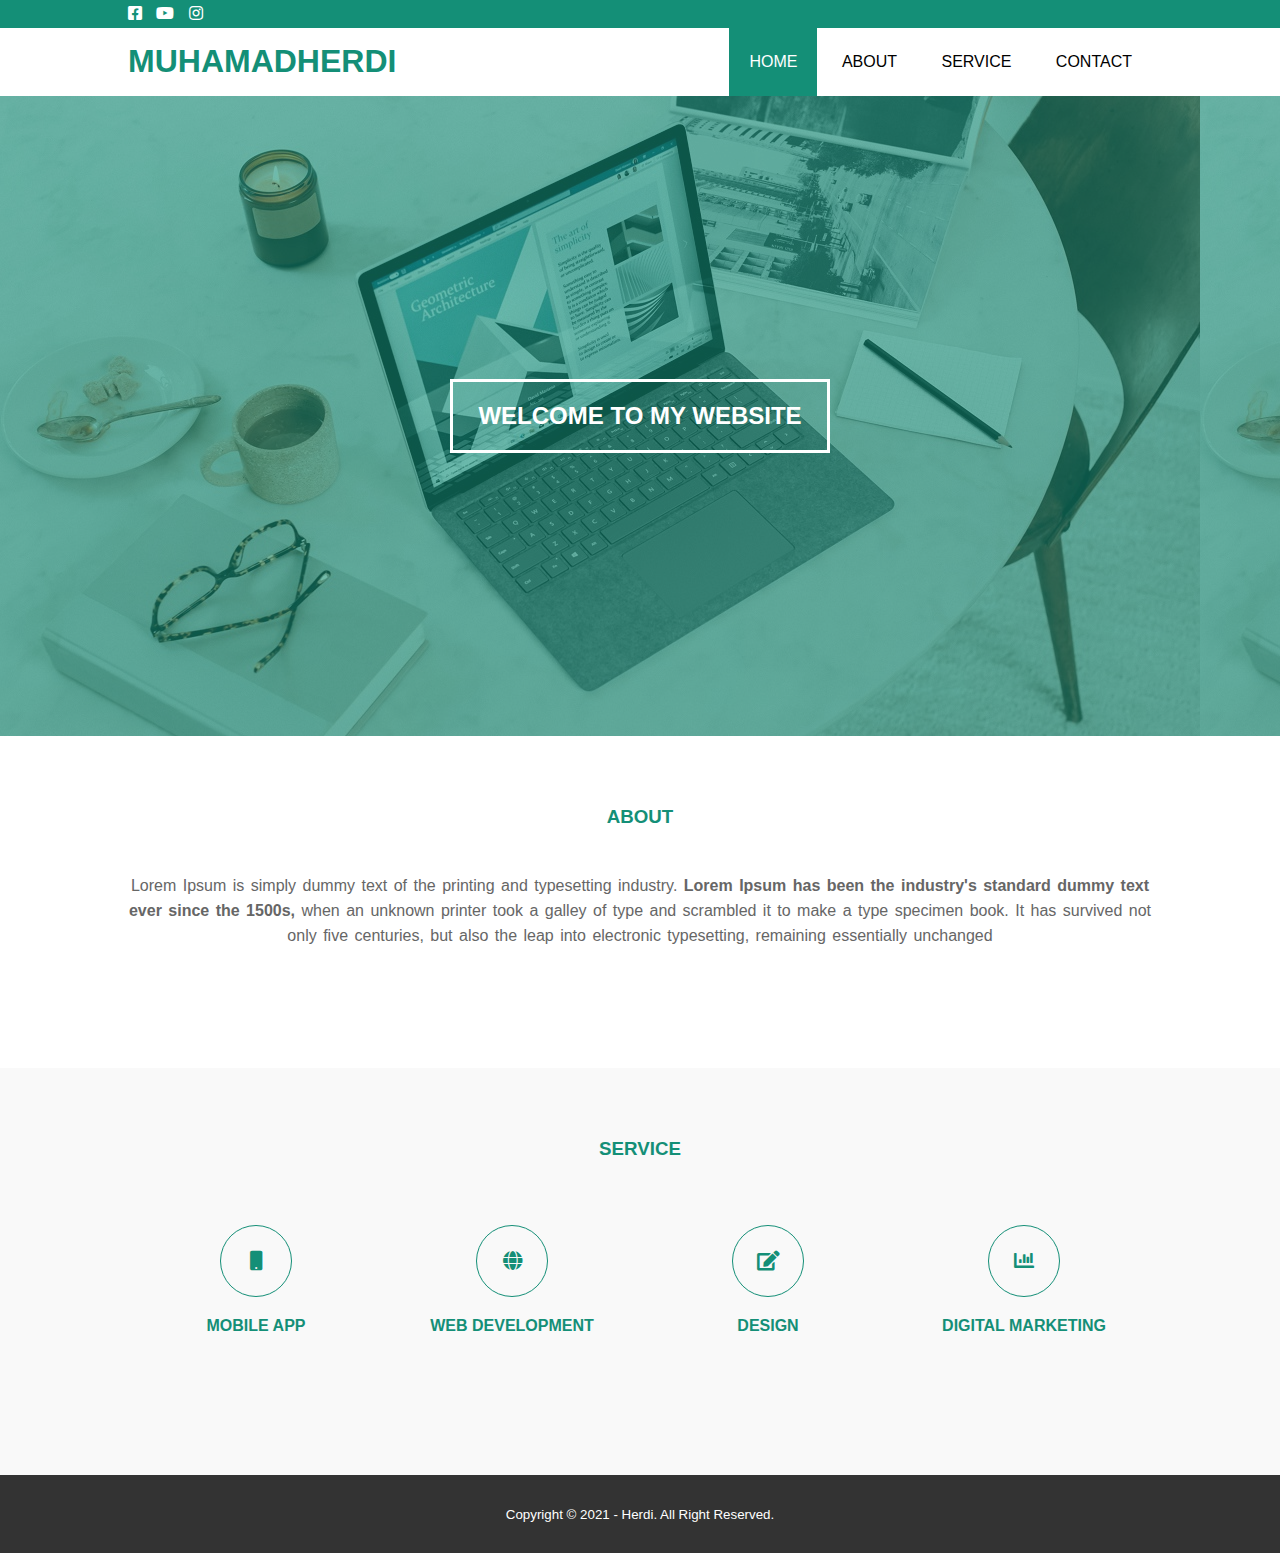
<file: index.html>
<!DOCTYPE html>
<html>
<head>
	<meta charset="utf-8">
	<meta name="viewport" content="width=device-width, initial-scale=1">
	<title>Muhamad Herdi</title>
	<link rel="stylesheet" type="text/css" href="style.css">
	<link rel="stylesheet" type="text/css" href="https://cdnjs.cloudflare.com/ajax/libs/font-awesome/5.13.0/css/all.min.css">
	<script src="https://code.jquery.com/jquery-3.6.0.min.js" integrity="sha256-/xUj+3OJU5yExlq6GSYGSHk7tPXikynS7ogEvDej/m4=" crossorigin="anonymous"></script>
</head>
<body>
	<!-- loader -->
	<div class="bg-loader">
		<div class="loader"></div>
	</div>

	<!-- header -->
	<div class="medsos">
		<div class="container">
			<ul>
				<li><a href="https://m.facebook.com/sark.sark.7161953"><i class="fab fa-facebook-square"></i></a></li>
				<li><a href="https://youtube.com/channel/UCLfXX0oNGqVQjn09HRzv3dw"><i class="fab fa-youtube"></i></a></li>
				<li><a href="https://www.instagram.com/mmuhamadhrd75/"><i class="fab fa-instagram"></i></a></li>
			</ul>
		</div>
	</div>
	<header>
		<div class="container">
			<h1><a href="index.html">MUHAMADHERDI</a></h1>
				<ul>
				<li class="active"><a href="index.html">HOME</a></li>
				<li><a href="about.html">ABOUT</a></li>
				<li><a href="service.html">SERVICE</a></li>
				<li><a href="contact.html">CONTACT</a></li>
			</ul>
		</div>
	</header>

	<!-- banner -->
	<section class="banner">
		<h2>WELCOME TO MY WEBSITE</h2>
	</section>

	<!-- about -->
	<section class="about">
		<div class="container">
			<h3>ABOUT</h3>
			<p>Lorem Ipsum is simply dummy text of the printing and typesetting industry. <strong>Lorem Ipsum has been the industry's standard dummy text ever since the 1500s,</strong> when an unknown printer took a galley of type and scrambled it to make a type specimen book. It has survived not only five centuries, but also the leap into electronic typesetting, remaining essentially unchanged</p>
		</div>
	</section>

	<!-- service -->
	<section class="service">
		<div class="container">
			<h3>SERVICE</h3>
			<div class="box">
				<div class="col-4">
					<div class="icon"><i class="fas fa-mobile"></i></div>
					<h4>MOBILE APP</h4>
				</div>
				<div class="col-4">
					<div class="icon"><i class="fas fa-globe"></i></div>
					<h4>WEB DEVELOPMENT</h4>
				</div>
				<div class="col-4">
					<div class="icon"><i class="fas fa-edit"></i></div>
					<h4>DESIGN</h4>
				</div>
				<div class="col-4">
					<div class="icon"><i class="fas fa-chart-bar"></i></div>
					<h4>DIGITAL MARKETING</h4>
				</div>
			</div>
		</div>
	</section>

	<!-- footer -->

	<footer>
		<div class="container">
			<small>Copyright &copy; 2021 - Herdi. All Right Reserved.</small>
		</div>
	</footer>


	<script type="text/javascript">
		$(document).ready(function(){
			$(".bg-loader").hide();
		})
	</script>
</body>
</html>
</file>
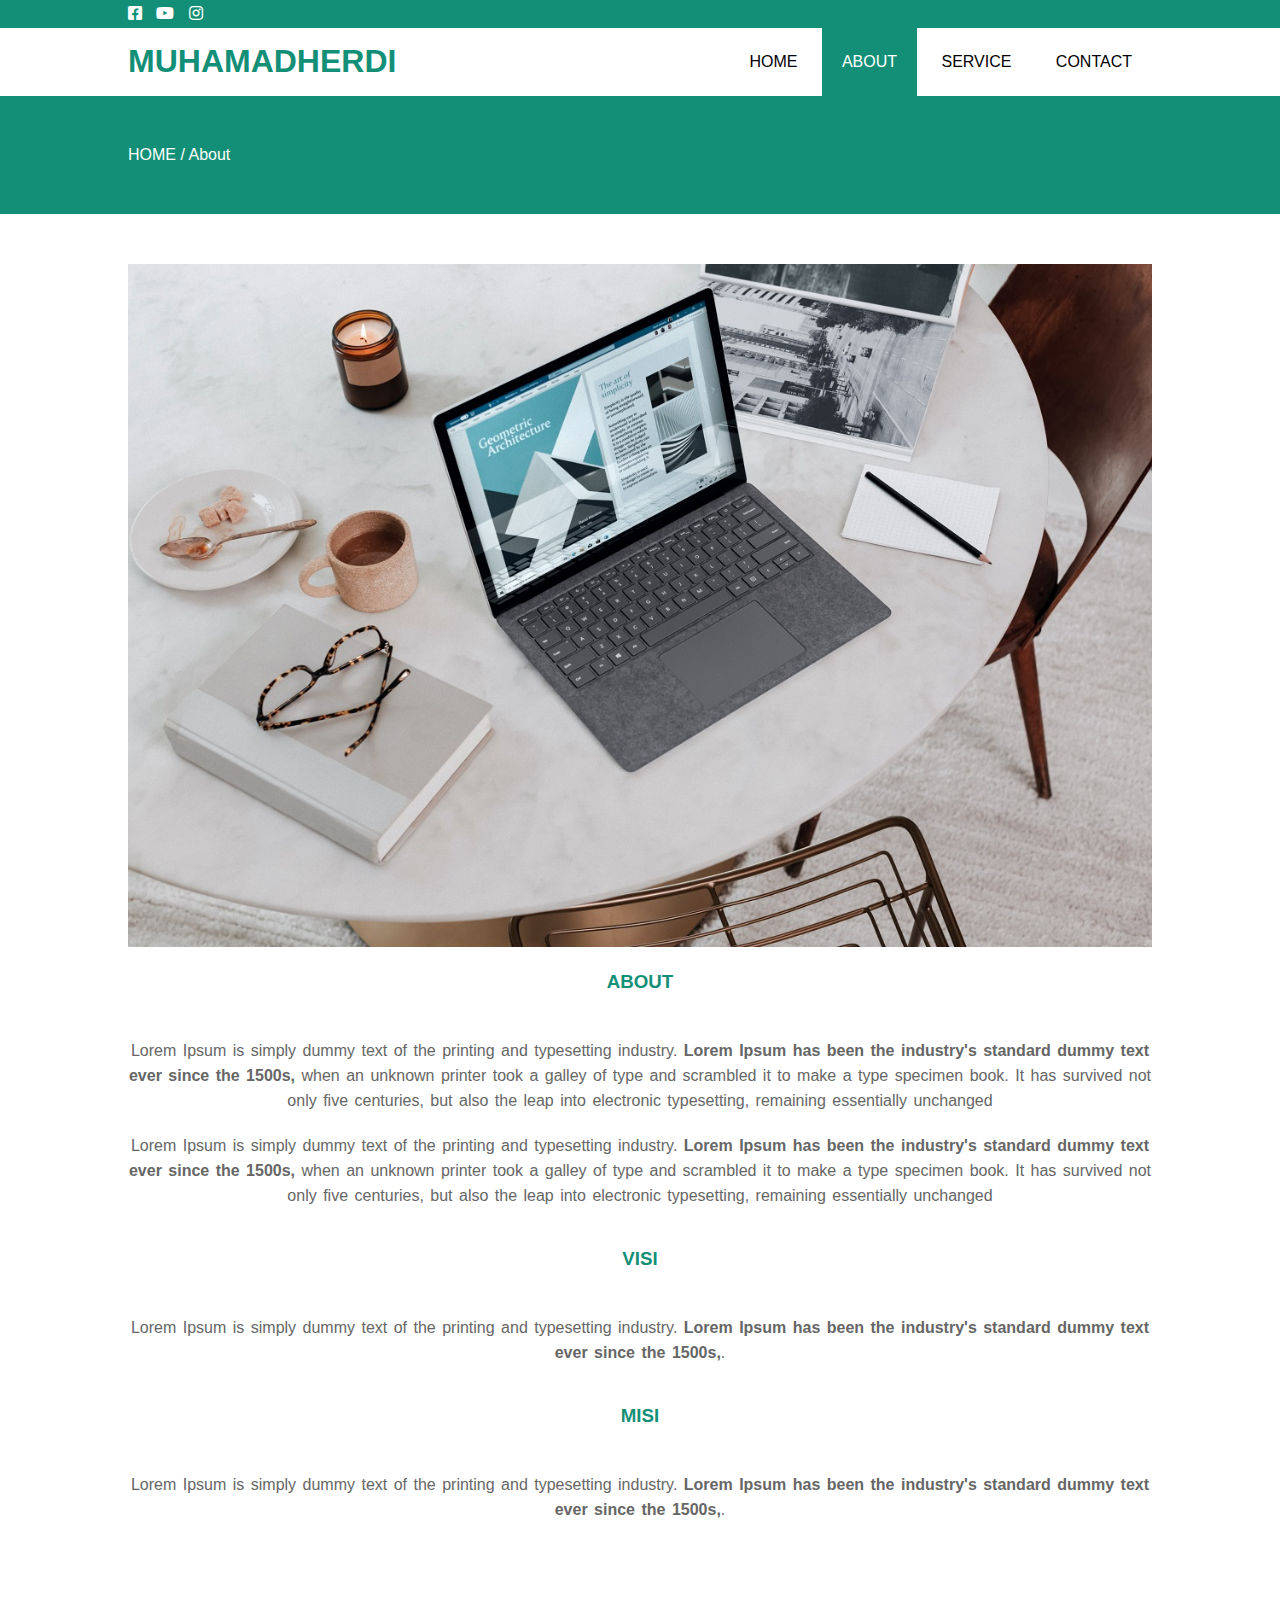
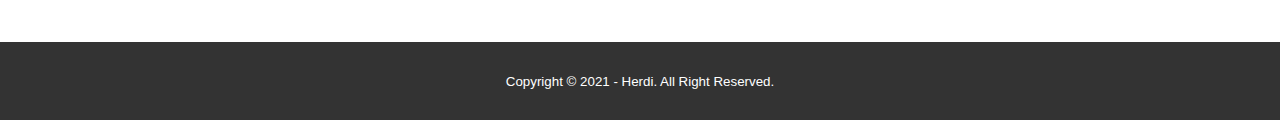
<file: about.html>
<!DOCTYPE html>
<html>
<head>
	<meta charset="utf-8">
	<meta name="viewport" content="width=device-width, initial-scale=1">
	<title>Muhamad Herdi</title>
	<link rel="stylesheet" type="text/css" href="style.css">
	<link rel="stylesheet" type="text/css" href="https://cdnjs.cloudflare.com/ajax/libs/font-awesome/5.13.0/css/all.min.css">
	<script src="https://code.jquery.com/jquery-3.6.0.min.js" integrity="sha256-/xUj+3OJU5yExlq6GSYGSHk7tPXikynS7ogEvDej/m4=" crossorigin="anonymous"></script>
</head>
<body>
	<!-- loader -->
	<div class="bg-loader">
		<div class="loader"></div>
	</div>

	<!-- header -->
	<div class="medsos">
		<div class="container">
			<ul>
				<li><a href="#"><i class="fab fa-facebook-square"></i></a></li>
				<li><a href="#"><i class="fab fa-youtube"></i></a></li>
				<li><a href="#"><i class="fab fa-instagram"></i></a></li>
			</ul>
		</div>
	</div>
	<header>
		<div class="container">
			<h1><a href="index.html">MUHAMADHERDI</a></h1>
				<ul>
				<li><a href="index.html">HOME</a></li>
				<li class="active"><a href="about.html">ABOUT</a></li>
				<li><a href="service.html">SERVICE</a></li>
				<li><a href="contact.html">CONTACT</a></li>
			</ul>
		</div>
	</header>

	<!-- label -->
	<section class="label">
		<div class="container">
			<p>HOME / About</p>
		</div>
	</section>

	<!-- about -->
	<section class="about">
		<div class="container">
			<img src="banner.jpg"width="100%">
			<h3>ABOUT</h3>
			<p>Lorem Ipsum is simply dummy text of the printing and typesetting industry. <strong>Lorem Ipsum has been the industry's standard dummy text ever since the 1500s,</strong> when an unknown printer took a galley of type and scrambled it to make a type specimen book. It has survived not only five centuries, but also the leap into electronic typesetting, remaining essentially unchanged</p>
			<p>Lorem Ipsum is simply dummy text of the printing and typesetting industry. <strong>Lorem Ipsum has been the industry's standard dummy text ever since the 1500s,</strong> when an unknown printer took a galley of type and scrambled it to make a type specimen book. It has survived not only five centuries, but also the leap into electronic typesetting, remaining essentially unchanged</p>
			<h3>VISI</h3>
			<p>Lorem Ipsum is simply dummy text of the printing and typesetting industry. <strong>Lorem Ipsum has been the industry's standard dummy text ever since the 1500s,</strong>.</p>
			<h3>MISI</h3>
			<p>Lorem Ipsum is simply dummy text of the printing and typesetting industry. <strong>Lorem Ipsum has been the industry's standard dummy text ever since the 1500s,</strong>.</p>
		</div>
	</section>

	<!-- footer -->

	<footer>
		<div class="container">
			<small>Copyright &copy; 2021 - Herdi. All Right Reserved.</small>
		</div>
	</footer>


	<script type="text/javascript">
		$(document).ready(function(){
			$(".bg-loader").hide();
		})
	</script>
</body>
</html>
</file>
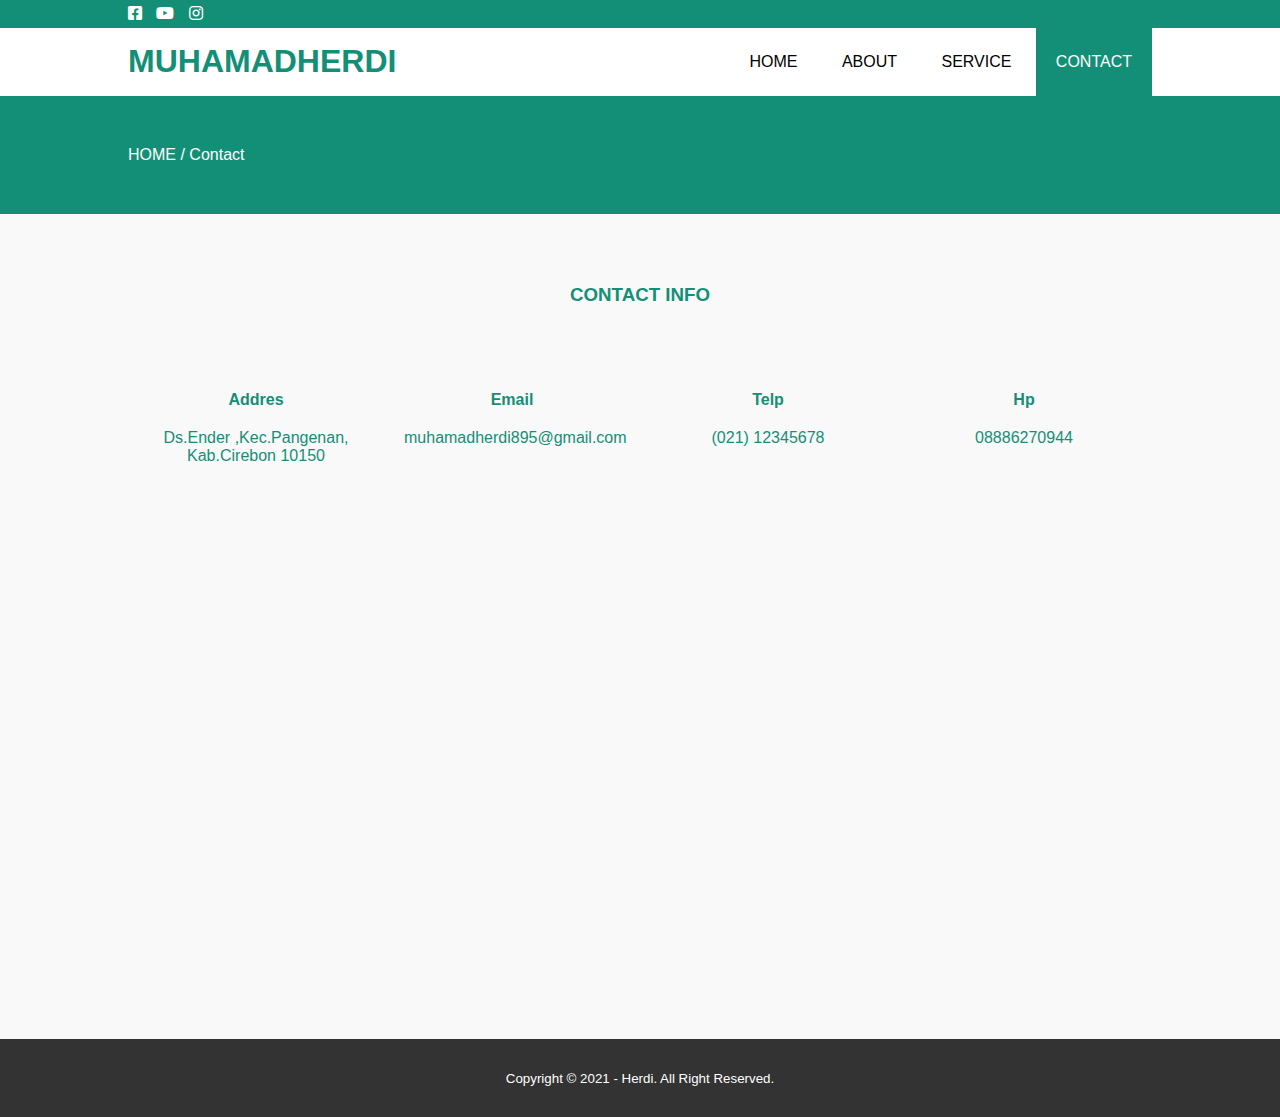
<file: contact.html>
<!DOCTYPE html>
<html>
<head>
	<meta charset="utf-8">
	<meta name="viewport" content="width=device-width, initial-scale=1">
	<title>Muhamad Herdi</title>
	<link rel="stylesheet" type="text/css" href="style.css">
	<link rel="stylesheet" type="text/css" href="https://cdnjs.cloudflare.com/ajax/libs/font-awesome/5.13.0/css/all.min.css">
	<script src="https://code.jquery.com/jquery-3.6.0.min.js" integrity="sha256-/xUj+3OJU5yExlq6GSYGSHk7tPXikynS7ogEvDej/m4=" crossorigin="anonymous"></script>
</head>
<body>
	<!-- loader -->
	<div class="bg-loader">
		<div class="loader"></div>
	</div>

	<!-- header -->
	<div class="medsos">
		<div class="container">
			<ul>
				<li><a href="#"><i class="fab fa-facebook-square"></i></a></li>
				<li><a href="#"><i class="fab fa-youtube"></i></a></li>
				<li><a href="#"><i class="fab fa-instagram"></i></a></li>
			</ul>
		</div>
	</div>
	<header>
		<div class="container">
			<h1><a href="index.html">MUHAMADHERDI</a></h1>
				<ul>
				<li><a href="index.html">HOME</a></li>
				<li><a href="about.html">ABOUT</a></li>
				<li><a href="service.html">SERVICE</a></li>
				<li class="active"><a href="contact.html">CONTACT</a></li>
			</ul>
		</div>
	</header>

	<!-- label -->
	<section class="label">
		<div class="container">
			<p>HOME / Contact</p>
		</div>
	</section>

	<!-- service -->
	<section class="service">
		<div class="container">
			<h3>CONTACT INFO</h3>
			<div class="box">
				<div class="col-4">
					<h4>Addres</h4>
					<p>Ds.Ender ,Kec.Pangenan, Kab.Cirebon 10150</p>
				</div>
				<div class="col-4">
					<h4>Email</h4>
					<p>muhamadherdi895@gmail.com</p>
				</div>
				<div class="col-4">
					<h4>Telp</h4>
					<p>(021) 12345678</p>
				</div>
				<div class="col-4">
					<h4>Hp</h4>
					<p>08886270944</p>
				</div>
			</div>
			<iframe src="https://www.google.com/maps/embed?pb=!1m18!1m12!1m3!1d3961.4962903339747!2d108.69421731414381!3d-6.8309404687168245!2m3!1f0!2f0!3f0!3m2!1i1024!2i768!4f13.1!3m3!1m2!1s0x2e6f05ca616f012b%3A0xf0de8228be7198a0!2sPONDOK%20PESANTREN%20GEDONGAN%20MADRASAH%20AL-HUFFAZH!5e0!3m2!1sid!2sid!4v1630719099832!5m2!1sid!2sid" width="100%" height="450" style="border:0;" allowfullscreen="" loading="lazy"></iframe>
		</div>
	</section>

	<!-- footer -->

	<footer>
		<div class="container">
			<small>Copyright &copy; 2021 - Herdi. All Right Reserved.</small>
		</div>
	</footer>


	<script type="text/javascript">
		$(document).ready(function(){
			$(".bg-loader").hide();
		})
	</script>
</body>
</html>
</file>
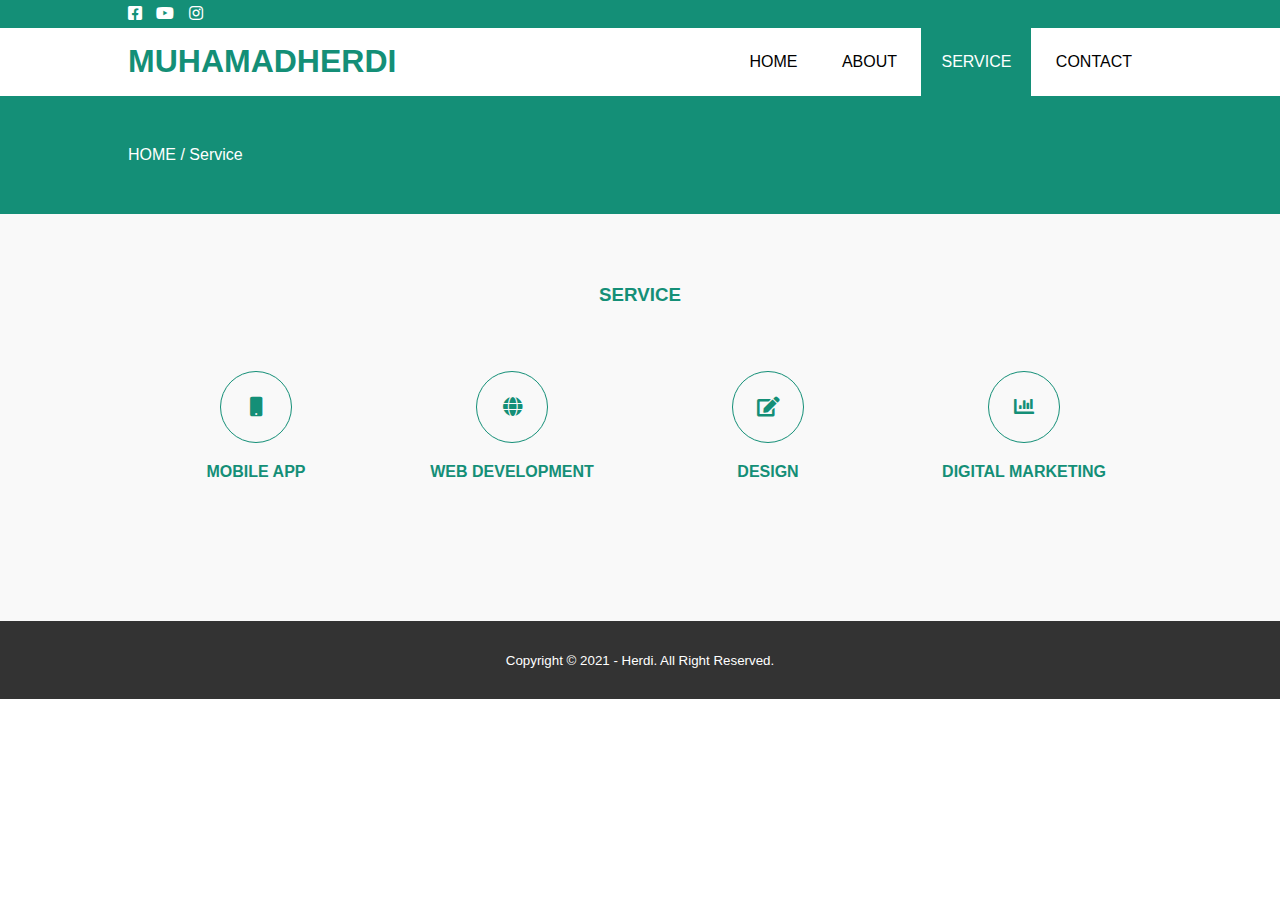
<file: service.html>
<!DOCTYPE html>
<html>
<head>
	<meta charset="utf-8">
	<meta name="viewport" content="width=device-width, initial-scale=1">
	<title>Muhamad Herdi</title>
	<link rel="stylesheet" type="text/css" href="style.css">
	<link rel="stylesheet" type="text/css" href="https://cdnjs.cloudflare.com/ajax/libs/font-awesome/5.13.0/css/all.min.css">
	<script src="https://code.jquery.com/jquery-3.6.0.min.js" integrity="sha256-/xUj+3OJU5yExlq6GSYGSHk7tPXikynS7ogEvDej/m4=" crossorigin="anonymous"></script>
</head>
<body>
	<!-- loader -->
	<div class="bg-loader">
		<div class="loader"></div>
	</div>

	<!-- header -->
	<div class="medsos">
		<div class="container">
			<ul>
				<li><a href="#"><i class="fab fa-facebook-square"></i></a></li>
				<li><a href="#"><i class="fab fa-youtube"></i></a></li>
				<li><a href="#"><i class="fab fa-instagram"></i></a></li>
			</ul>
		</div>
	</div>
	<header>
		<div class="container">
			<h1><a href="index.html">MUHAMADHERDI</a></h1>
				<ul>
				<li><a href="index.html">HOME</a></li>
				<li><a href="about.html">ABOUT</a></li>
				<li class="active"><a href="service.html">SERVICE</a></li>
				<li><a href="contact.html">CONTACT</a></li>
			</ul>
		</div>
	</header>

	<!-- label -->
	<section class="label">
		<div class="container">
			<p>HOME / Service</p>
		</div>
	</section>

	<!-- service -->
	<section class="service">
		<div class="container">
			<h3>SERVICE</h3>
			<div class="box">
				<div class="col-4">
					<div class="icon"><i class="fas fa-mobile"></i></div>
					<h4>MOBILE APP</h4>
				</div>
				<div class="col-4">
					<div class="icon"><i class="fas fa-globe"></i></div>
					<h4>WEB DEVELOPMENT</h4>
				</div>
				<div class="col-4">
					<div class="icon"><i class="fas fa-edit"></i></div>
					<h4>DESIGN</h4>
				</div>
				<div class="col-4">
					<div class="icon"><i class="fas fa-chart-bar"></i></div>
					<h4>DIGITAL MARKETING</h4>
				</div>
			</div>
		</div>
	</section>

	<!-- footer -->

	<footer>
		<div class="container">
			<small>Copyright &copy; 2021 - Herdi. All Right Reserved.</small>
		</div>
	</footer>


	<script type="text/javascript">
		$(document).ready(function(){
			$(".bg-loader").hide();
		})
	</script>
</body>
</html>
</file>
<file: style.css>
* {
	padding: 0;
	margin: 0;
	font-family: sans-serif;
}
a {
	color: inherit;
	text-decoration: none;
}
.medsos {
	padding: 5px 0;
	background-color: #148F77;
}
.medsos ul li {
	display: inline-block;
	color: #fff;
	margin-right: 10px;
}
.container {
	width: 80%;
	margin: 0 auto;
}
.container:after {
	content:'' ;
	display: block;
	clear: both;
}
header h1 {
	float: left;
	padding: 15px 0px;
	color: #148F77;
}
header ul {
	float: right;
}
header ul li {
	display: inline-block;
}
header ul li a {
	padding: 25px 20px;
	display: inline-block;
}
header ul li a:hover {
	background-color: #148F77;
	color: #fff;
}
.active {
	background-color: #148F77;
	color: #fff;
}
.banner {
	height: 60vh;
	background-image: url('banner.jpg');
	position: relative;
	display: flex;
	justify-content: center;
	align-items: center;
}
.banner:after {
	content: '';
	display: block;
	position: absolute;
	top: 0;
	left: 0;
	right: 0;
	bottom: 0;
	background-color: rgba(20, 143, 119, .6);
}
.banner h2 {
	color: #fff;
	z-index: 1;
	padding: 20px 25px;
	border: 3px solid #fff;
}
section {
	padding: 50px 0px;
}
section h3 {
	text-align: center;
	padding: 20px 0;
	color: #148F77;
	margin-bottom: 25px;
}
.about,
.service {
	padding-bottom: 100px;
}
.about p {
	color: #666;
	word-spacing: 2px;
	line-height: 25px;
	margin-bottom: 20px;
	text-align: center;
}
.service {
	background-color: #f9f9f9;
}
.box {
	color: #148F77;
}
.box:after {
	content: '';
	display: block;
	clear: both;
}
.box .col-4 {
	width: 25%;
	padding: 20px;
	box-sizing: border-box;
	text-align: center;
	float: left;
}
.icon {
	width: 70px;
	height: 70px;
	border: 1px solid;
	border-radius: 50%;
	text-align: center;
	line-height: 70px;
	font-size: 20px;
	margin: 0 auto;
}
.box .col-4 h4 {
	margin: 20px 0;
}
footer {
	padding: 30px 0;
	background-color: #333;
	color: #fff;
	text-align: center;
}
.bg-loader {
	background-color: #eee;
	position: fixed;
	top: 0;
	left: 0;
	right: 0;
	bottom: 0;
	z-index: 9999;
	display: flex;
	justify-content: center;
	align-items: center;
}
.bg-loader .loader {
	width: 100px;
	height: 100px;
	border: 3px solid #fff;
	border-radius: 50%;
	border-top-color: #148f77;
	border-right-color: #148f77;
	border-bottom-color: #148f77;
	animation: puterin .5s linear infinite;
}
.label {
	background-color: #148f77;
	color: #fff;
}
@keyframes puterin {
	100% {
		transform: rotate(360deg);
	}
}
@media screen and (max-width: 768px){
	.container{
		width: 90%;
	}
	header h1 {
		text-align: center;
		float: none;
	}
	header ul {
		text-align: center;
		float: none;
	}
	.box .col-4 {
		width: 100%;
		float: none;
		margin-bottom: 20px;
	}
}
</file>
